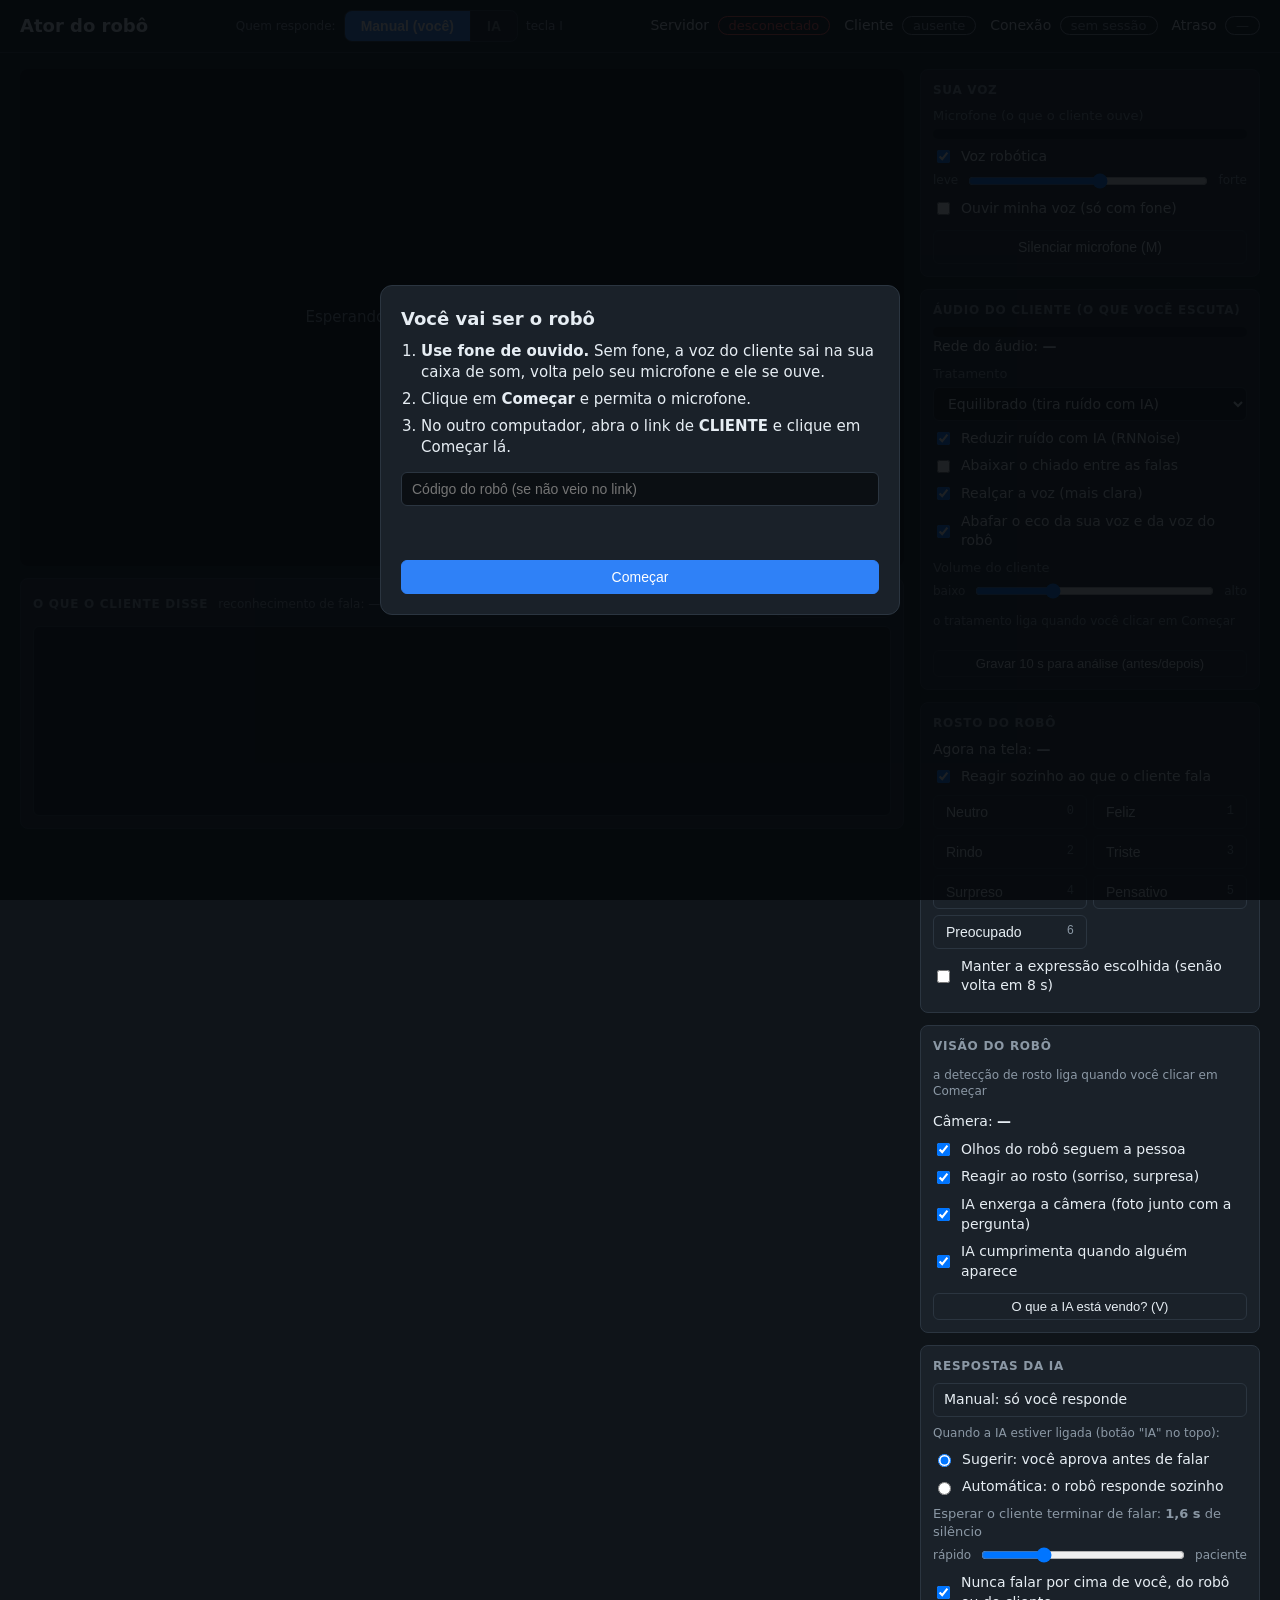
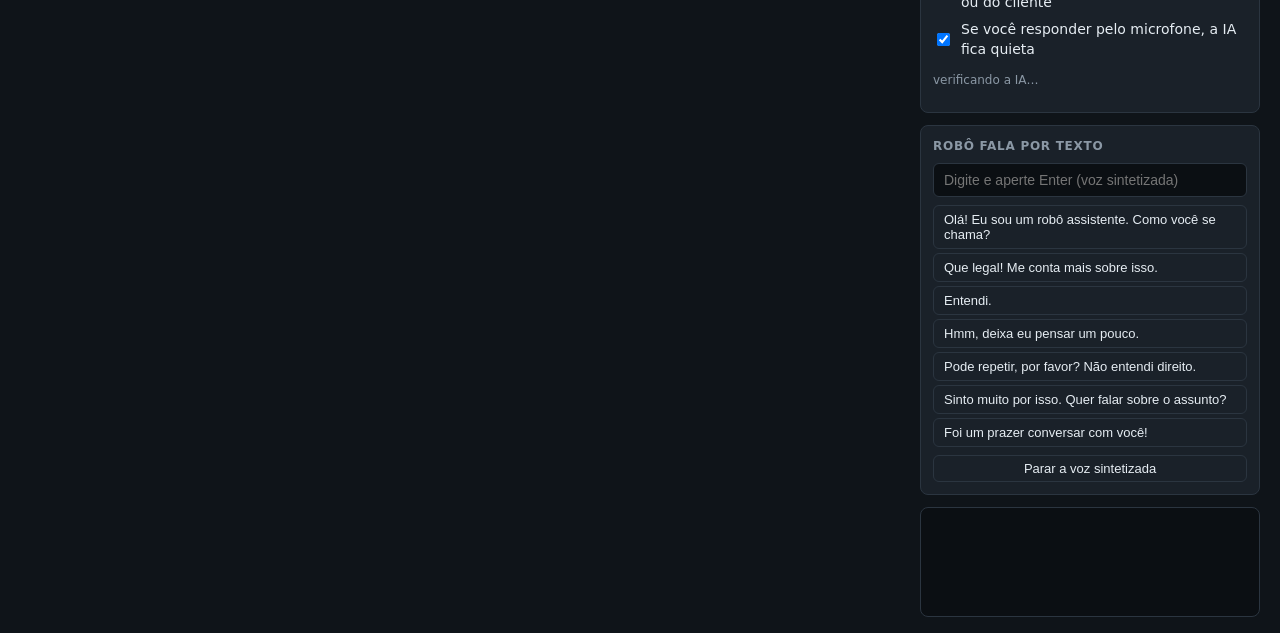
<file: projeto/ator/index.html>
<!doctype html>
<html lang="pt-BR">
<head>
<meta charset="utf-8">
<meta name="viewport" content="width=device-width, initial-scale=1">
<title>Ator do robô</title>
<link rel="icon" href="data:,">
<link rel="stylesheet" href="estilo.css">
</head>
<body>
<header>
  <h1>Ator do robô</h1>
  <div class="quem-responde">
    <span class="dica">Quem responde:</span>
    <div class="seletor-modo" role="group" aria-label="Quem responde ao cliente">
      <button id="btnModoManual" type="button" class="ativo" aria-pressed="true">Manual (você)</button>
      <button id="btnModoIa" type="button" aria-pressed="false" disabled>IA</button>
    </div>
    <span class="dica">tecla I</span>
  </div>
  <ul class="selos">
    <li>Servidor <span id="stServidor" class="selo ruim">desconectado</span></li>
    <li>Cliente <span id="stCliente" class="selo neutro">ausente</span></li>
    <li>Conexão <span id="stConexao" class="selo neutro">sem sessão</span></li>
    <li>Atraso <span id="stRtt" class="selo neutro">—</span></li>
  </ul>
</header>

<main>
  <div class="coluna">
    <section class="video">
      <video id="videoCliente" autoplay playsinline></video>
      <canvas id="camadaVisao" class="camada-visao"></canvas>
      <div id="semVideo" class="sem-video">Esperando o cliente abrir a tela do robô…</div>
      <div id="legenda" class="legenda oculto"></div>
    </section>

    <section class="painel conversa">
      <div class="titulo-linha">
        <h2>O que o cliente disse</h2>
        <span id="stFala" class="dica">reconhecimento de fala: —</span>
        <button id="btnBaixar" type="button" class="pequeno">Baixar conversa</button>
      </div>
      <div id="historico" class="historico"></div>
    </section>
  </div>

  <aside>
    <section class="painel">
      <h2>Sua voz</h2>
      <label>Microfone (o que o cliente ouve)</label>
      <div class="medidor"><div id="nivelMic"></div></div>
      <label class="check"><input id="chkRobotica" type="checkbox" checked> Voz robótica</label>
      <div class="faixa">
        <span class="dica">leve</span>
        <input id="intensidade" type="range" min="0" max="100" value="55">
        <span class="dica">forte</span>
      </div>
      <label class="check"><input id="chkMonitor" type="checkbox"> Ouvir minha voz (só com fone)</label>
      <button id="btnMudo" type="button" class="largo">Silenciar microfone (M)</button>
    </section>

    <section class="painel">
      <h2>Áudio do cliente (o que você escuta)</h2>
      <div class="medidor"><div id="nivelCliente"></div></div>
      <div class="agora">Rede do áudio: <b id="redeAudio">—</b></div>
      <p id="dicaRede" class="dica oculto"></p>
      <label for="perfilAudio">Tratamento</label>
      <select id="perfilAudio">
        <option value="natural">Natural (voz mais fiel)</option>
        <option value="equilibrado" selected>Equilibrado (tira ruído com IA)</option>
        <option value="maximo">Máximo (também abaixa o chiado entre as falas)</option>
        <option value="personalizado">Personalizado</option>
      </select>
      <label class="check"><input id="chkReducao" type="checkbox" checked> Reduzir ruído com IA (RNNoise)</label>
      <label class="check"><input id="chkPortao" type="checkbox"> Abaixar o chiado entre as falas</label>
      <label class="check"><input id="chkRealce" type="checkbox" checked> Realçar a voz (mais clara)</label>
      <label class="check"><input id="chkAbafarEco" type="checkbox" checked> Abafar o eco da sua voz e da voz do robô</label>
      <label>Volume do cliente</label>
      <div class="faixa">
        <span class="dica">baixo</span>
        <input id="volumeCliente" type="range" min="50" max="400" value="160">
        <span class="dica">alto</span>
      </div>
      <p id="estadoAudio" class="dica">o tratamento liga quando você clicar em Começar</p>
      <button id="btnGravarAudio" type="button" class="pequeno largo">Gravar 10 s para análise (antes/depois)</button>
    </section>

    <section class="painel">
      <h2>Rosto do robô</h2>
      <div class="agora">Agora na tela: <b id="rostoAgora">—</b></div>
      <label class="check"><input id="chkAuto" type="checkbox" checked> Reagir sozinho ao que o cliente fala</label>
      <div class="expressoes" id="expressoes"></div>
      <label class="check"><input id="chkFixar" type="checkbox"> Manter a expressão escolhida (senão volta em 8 s)</label>
    </section>

    <section class="painel" id="painelVisao">
      <h2>Visão do robô</h2>
      <p id="estadoVisao" class="dica">a detecção de rosto liga quando você clicar em Começar</p>
      <div class="agora">Câmera: <b id="infoVisao">—</b></div>
      <label class="check"><input id="chkOlhar" type="checkbox" checked> Olhos do robô seguem a pessoa</label>
      <label class="check"><input id="chkEspelhar" type="checkbox" checked> Reagir ao rosto (sorriso, surpresa)</label>
      <label class="check"><input id="chkIaVe" type="checkbox" checked> IA enxerga a câmera (foto junto com a pergunta)</label>
      <label class="check"><input id="chkCumprimentar" type="checkbox" checked> IA cumprimenta quando alguém aparece</label>
      <button id="btnOQueVe" type="button" class="pequeno largo">O que a IA está vendo? (V)</button>
    </section>

    <section class="painel" id="painelIa">
      <h2>Respostas da IA</h2>
      <div id="situacaoIa" class="situacao manual">Manual: só você responde</div>
      <label class="dica">Quando a IA estiver ligada (botão "IA" no topo):</label>
      <label class="check"><input type="radio" name="subIa" value="sugerir" checked> Sugerir: você aprova antes de falar</label>
      <label class="check"><input type="radio" name="subIa" value="automatica"> Automática: o robô responde sozinho</label>
      <label>Esperar o cliente terminar de falar: <b id="esperaIaTxt">1,6 s</b> de silêncio</label>
      <div class="faixa">
        <span class="dica">rápido</span>
        <input id="esperaIa" type="range" min="600" max="4000" step="100" value="1600">
        <span class="dica">paciente</span>
      </div>
      <label class="check"><input id="chkEsperarVez" type="checkbox" checked> Nunca falar por cima de você, do robô ou do cliente</label>
      <label class="check"><input id="chkAtorAssume" type="checkbox" checked> Se você responder pelo microfone, a IA fica quieta</label>
      <p id="estadoIa" class="dica">verificando a IA…</p>
      <div id="sugestaoIa" class="sugestao oculto">
        <div class="dica">Sugestão da IA <b id="emocaoIa"></b></div>
        <textarea id="textoIa" rows="3" maxlength="500"></textarea>
        <div class="botoes-linha">
          <button id="btnFalarIa" type="button" class="primario">Falar (Enter)</button>
          <button id="btnDescartarIa" type="button">Descartar</button>
        </div>
      </div>
    </section>

    <section class="painel">
      <h2>Robô fala por texto</h2>
      <form id="formFalar" class="linha" autocomplete="off">
        <input id="textoFalar" type="text" maxlength="500" placeholder="Digite e aperte Enter (voz sintetizada)">
      </form>
      <div class="frases" id="frases"></div>
      <button id="btnCalar" type="button" class="pequeno largo">Parar a voz sintetizada</button>
    </section>

    <pre id="log"></pre>
  </aside>
</main>

<!-- Começar: libera microfone e áudio (o navegador exige um clique) -->
<section id="inicio" class="inicio">
  <div class="cartao">
    <h1>Você vai ser o robô</h1>
    <ol>
      <li><b>Use fone de ouvido.</b> Sem fone, a voz do cliente sai na sua caixa de som, volta pelo seu microfone e ele se ouve.</li>
      <li>Clique em <b>Começar</b> e permita o microfone.</li>
      <li>No outro computador, abra o link de <b>CLIENTE</b> e clique em Começar lá.</li>
    </ol>
    <input id="token" type="password" placeholder="Código do robô (se não veio no link)" autocomplete="off">
    <p id="avisoInicio" class="aviso"></p>
    <button id="btnComecar" type="button" class="primario largo">Começar</button>
  </div>
</section>

<script src="visao.js"></script>
<script src="audio_cliente.js"></script>
<script src="app.js"></script>
</body>
</html>
</file>
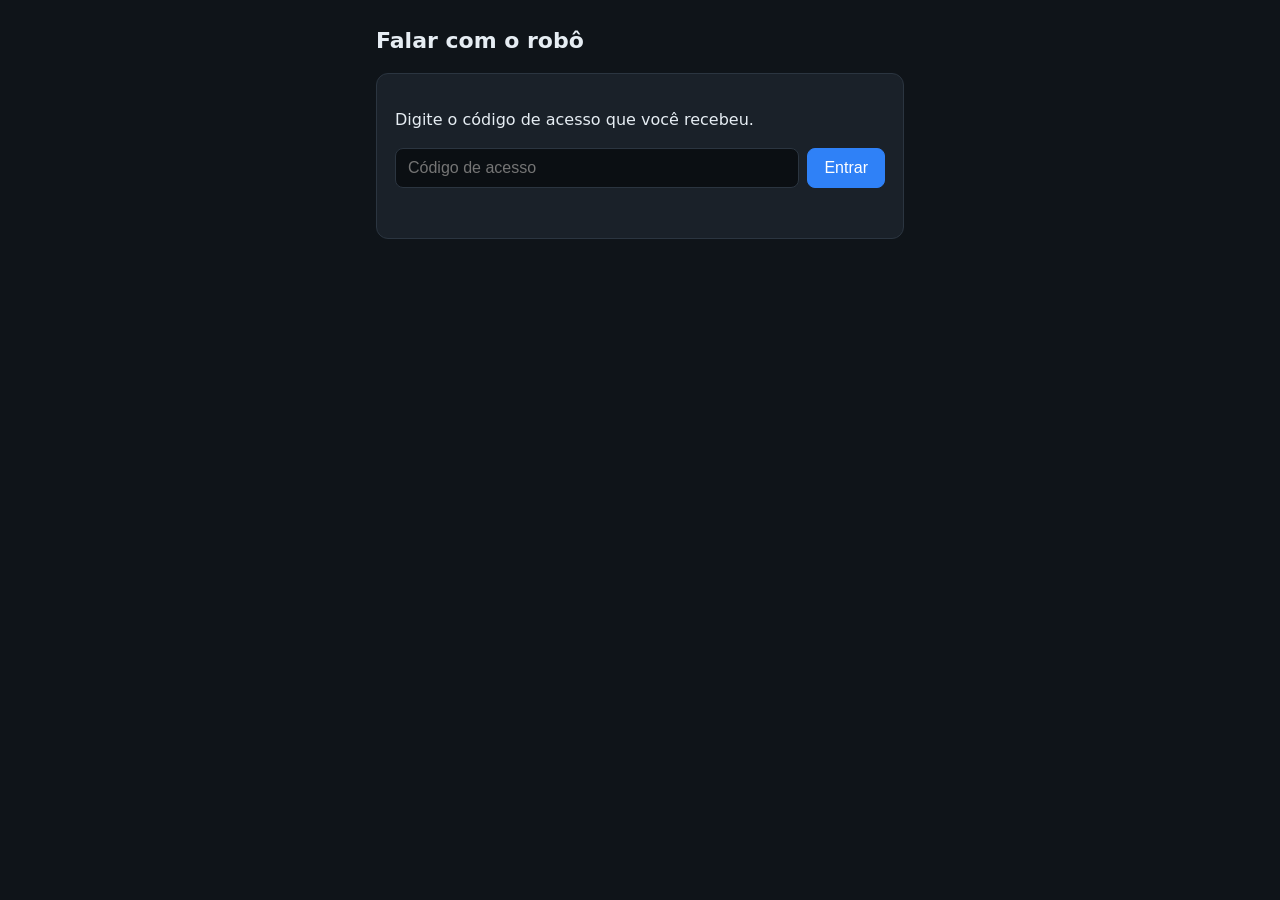
<file: projeto/cliente/index.html>
<!doctype html>
<html lang="pt-BR">
<head>
<meta charset="utf-8">
<meta name="viewport" content="width=device-width, initial-scale=1">
<title>Falar com o robô</title>
<link rel="stylesheet" href="estilo.css">
</head>
<body>
<main>
  <h1>Falar com o robô</h1>

  <section id="telaLogin" class="cartao">
    <p>Digite o código de acesso que você recebeu.</p>
    <form id="formLogin">
      <input id="token" type="password" placeholder="Código de acesso" autocomplete="off">
      <button class="primario" type="submit">Entrar</button>
    </form>
    <p id="erroLogin" class="aviso"></p>
  </section>

  <section id="telaPrincipal" class="cartao oculto">
    <ul class="estados">
      <li>Robô <span id="stRobo" class="selo ruim">offline</span></li>
      <li>Operador <span id="stOperador" class="selo ruim">offline</span></li>
    </ul>

    <p id="mensagem" class="mensagem"></p>

    <div class="acoes">
      <button id="btnPedir" class="primario grande" disabled>Solicitar atendimento</button>
      <button id="btnCancelar" class="oculto">Cancelar pedido</button>
    </div>

    <div id="painelSessao" class="oculto">
      <div class="medidores">
        <div><label>Seu microfone</label><div class="medidor"><div id="nivelMic"></div></div></div>
        <div><label>Voz do robô</label><div class="medidor"><div id="nivelRobo"></div></div></div>
      </div>
      <div class="acoes">
        <button id="btnMudo" disabled>Silenciar microfone</button>
        <button id="btnEncerrar">Encerrar atendimento</button>
      </div>

      <div class="terminal">
        <div class="term-titulo">Conversa</div>
        <div id="termSaida" class="term-saida"></div>
        <form id="termForm" class="term-linha" autocomplete="off">
          <span class="prompt">&gt;</span>
          <input id="termEntrada" type="text" maxlength="500" disabled placeholder="Aguardando conexão…">
        </form>
        <div class="dica">Comandos do robô: ajuda, status, hora, fps, eco &lt;texto&gt;</div>
      </div>
    </div>

    <div class="camera-bloco">
      <div class="camera-topo">
        <label>Sua câmera</label>
        <button id="btnCamera" type="button">Ligar câmera</button>
      </div>
      <div class="camera">
        <video id="minhaCamera" autoplay muted playsinline></video>
        <div id="semCamera" class="sem-camera">Câmera desligada</div>
      </div>
      <p id="avisoCamera" class="aviso-camera">Só você vê esta imagem: ela não é enviada ao robô nem ao operador.</p>
    </div>
  </section>

  <audio id="audioRobo" autoplay></audio>
</main>
<script src="app.js"></script>
</body>
</html>
</file>
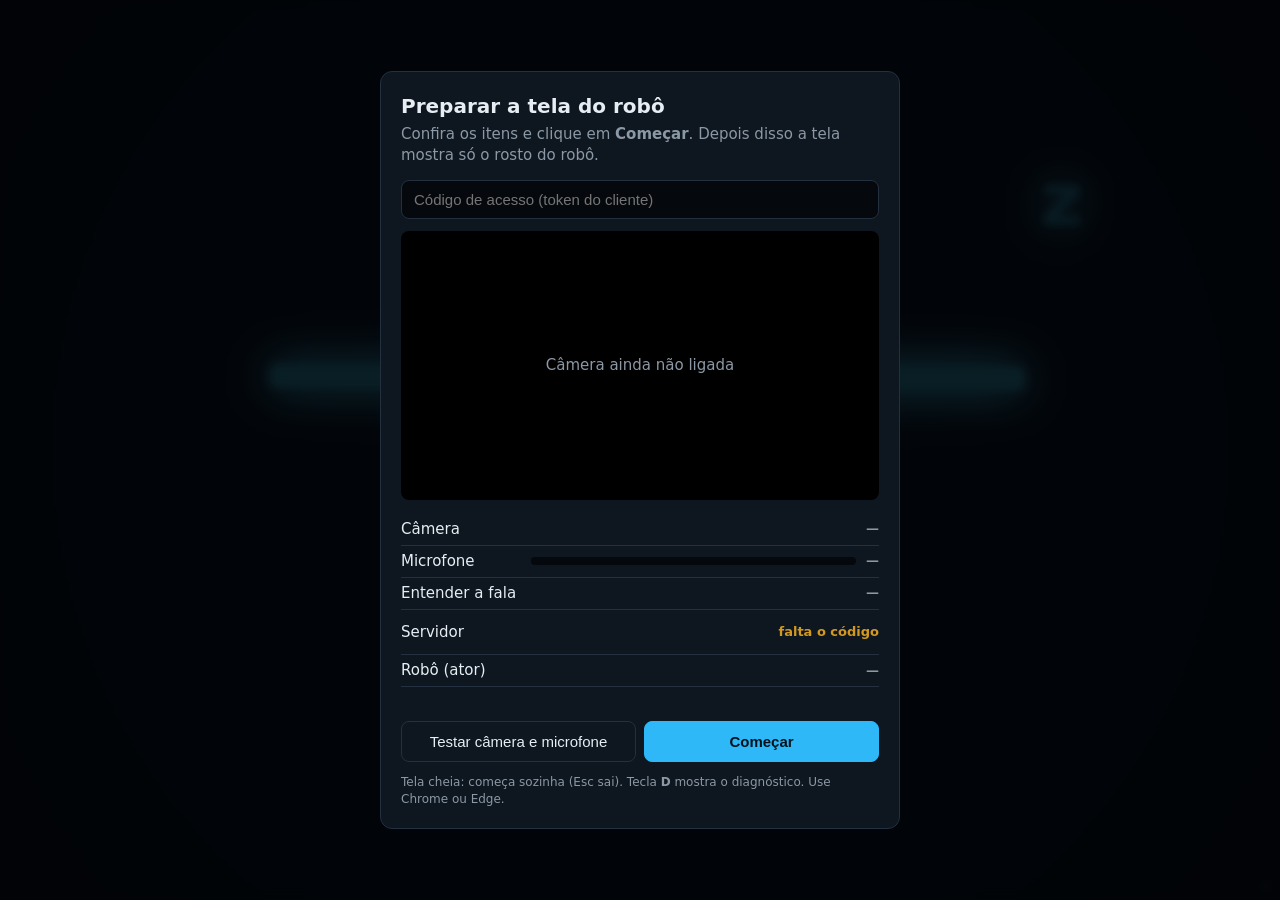
<file: projeto/conversa/index.html>
<!doctype html>
<html lang="pt-BR">
<head>
<meta charset="utf-8">
<meta name="viewport" content="width=device-width, initial-scale=1">
<title>Robô</title>
<link rel="icon" href="data:,">
<link rel="stylesheet" href="estilo.css">
</head>
<body>
<canvas id="rosto"></canvas>
<audio id="vozRobo" autoplay></audio>
<div id="ponto" class="ponto" title="Tecla D: diagnóstico"></div>

<!-- Tela de preparo: quem monta o experimento vê; some ao clicar em Começar -->
<section id="preparo" class="preparo">
  <div class="cartao">
    <h1>Preparar a tela do robô</h1>
    <p class="sub">Confira os itens e clique em <strong>Começar</strong>. Depois disso a tela mostra só o rosto do robô.</p>

    <div id="blocoToken" class="linha-token oculto">
      <input id="token" type="password" placeholder="Código de acesso (token do cliente)" autocomplete="off">
    </div>

    <div class="previa">
      <video id="previa" autoplay muted playsinline></video>
      <div id="semPrevia" class="sem-previa">Câmera ainda não ligada</div>
    </div>

    <ul class="checagens">
      <li><span>Câmera</span><b id="ckCamera" class="ck">—</b></li>
      <li><span>Microfone</span><span class="medidor"><span id="nivelMic"></span></span><b id="ckMic" class="ck">—</b></li>
      <li><span>Entender a fala</span><b id="ckFala" class="ck">—</b></li>
      <li><span>Servidor</span><b id="ckServidor" class="ck">—</b></li>
      <li><span>Robô (ator)</span><b id="ckAtor" class="ck">—</b></li>
    </ul>

    <p id="avisoPreparo" class="aviso"></p>
    <div class="botoes">
      <button id="btnTestar" type="button">Testar câmera e microfone</button>
      <button id="btnComecar" type="button" class="primario">Começar</button>
    </div>
    <p class="dica">Tela cheia: começa sozinha (Esc sai). Tecla <b>D</b> mostra o diagnóstico. Use Chrome ou Edge.</p>
  </div>
</section>

<!-- Diagnóstico discreto (tecla D) -->
<aside id="diag" class="diag oculto">
  <div><b>Conexão:</b> <span id="dConexao">—</span></div>
  <div><b>Fala:</b> <span id="dFala">—</span></div>
  <div><b>Ouvido:</b> <span id="dTexto">—</span></div>
  <div><b>Expressão:</b> <span id="dExpressao">—</span></div>
</aside>

<script src="emocao.js"></script>
<script src="rosto.js"></script>
<script src="app.js"></script>
</body>
</html>
</file>
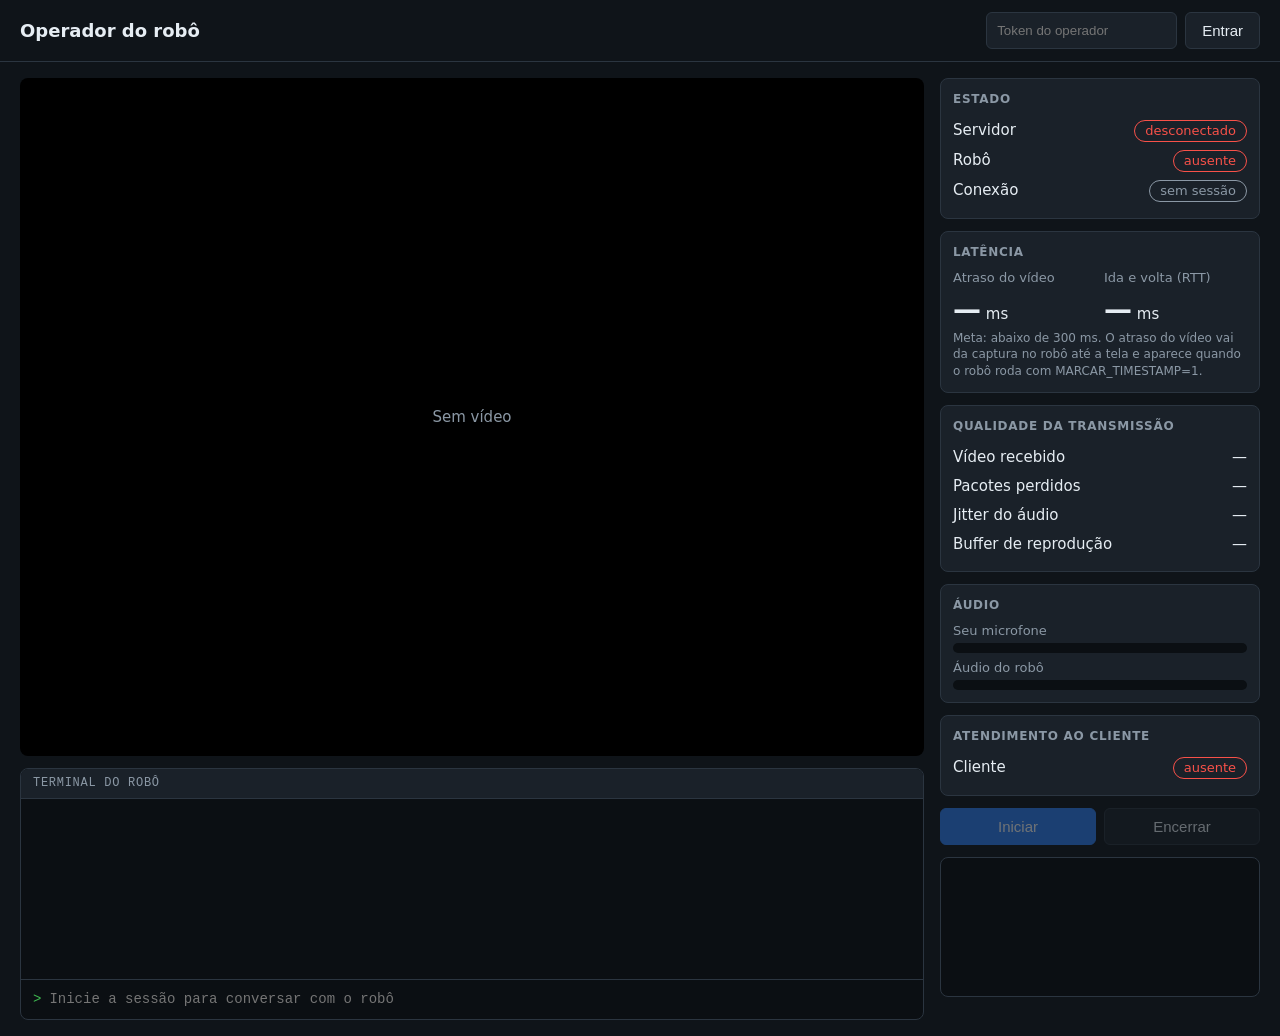
<file: projeto/operador/index.html>
<!doctype html>
<html lang="pt-BR">
<head>
<meta charset="utf-8">
<meta name="viewport" content="width=device-width, initial-scale=1">
<title>Operador do robô</title>
<link rel="stylesheet" href="estilo.css">
</head>
<body>
<header>
  <h1>Operador do robô</h1>
  <div class="login">
    <input id="token" type="password" placeholder="Token do operador" autocomplete="off">
    <button id="btnEntrar">Entrar</button>
  </div>
</header>

<main>
  <div class="coluna">
    <section class="video">
      <video id="video" autoplay playsinline></video>
      <div id="semVideo" class="sem-video">Sem vídeo</div>
    </section>

    <section class="terminal">
      <div class="term-titulo">Terminal do robô</div>
      <div id="termSaida" class="term-saida"></div>
      <form id="termForm" class="term-linha" autocomplete="off">
        <span class="prompt">&gt;</span>
        <input id="termEntrada" type="text" maxlength="500" disabled
               placeholder="Inicie a sessão para conversar com o robô">
      </form>
    </section>
  </div>

  <aside>
    <div class="painel">
      <h2>Estado</h2>
      <ul class="estados">
        <li>Servidor <span id="stServidor" class="selo ruim">desconectado</span></li>
        <li>Robô <span id="stRobo" class="selo ruim">ausente</span></li>
        <li>Conexão <span id="stConexao" class="selo neutro">sem sessão</span></li>
      </ul>
    </div>

    <div class="painel">
      <h2>Latência</h2>
      <div class="latencias">
        <div>
          <label>Atraso do vídeo</label>
          <div class="latencia"><span id="atrasoVideo" class="valor">—</span><span class="un"> ms</span></div>
        </div>
        <div>
          <label>Ida e volta (RTT)</label>
          <div class="latencia"><span id="latencia" class="valor">—</span><span class="un"> ms</span></div>
        </div>
      </div>
      <div class="dica" id="dicaAtraso">Meta: abaixo de 300 ms. O atraso do vídeo vai da captura no robô até a tela e aparece quando o robô roda com MARCAR_TIMESTAMP=1.</div>
    </div>

    <div class="painel">
      <h2>Qualidade da transmissão</h2>
      <ul class="estados metricas">
        <li>Vídeo recebido <span id="mFps">—</span></li>
        <li>Pacotes perdidos <span id="mPerda">—</span></li>
        <li>Jitter do áudio <span id="mJitter">—</span></li>
        <li>Buffer de reprodução <span id="mBuffer">—</span></li>
      </ul>
    </div>

    <div class="painel">
      <h2>Áudio</h2>
      <label>Seu microfone</label>
      <div class="medidor"><div id="nivelMic"></div></div>
      <label>Áudio do robô</label>
      <div class="medidor"><div id="nivelRobo"></div></div>
    </div>

    <div class="painel" id="painelAtendimento">
      <h2>Atendimento ao cliente</h2>
      <ul class="estados">
        <li>Cliente <span id="stCliente" class="selo ruim">ausente</span></li>
      </ul>
      <div id="caixaPedido" class="pedido oculto">
        <strong>Um cliente quer falar com o robô.</strong>
        <div class="botoes">
          <button id="btnAceitar" class="primario">Aceitar</button>
          <button id="btnRecusar">Recusar</button>
        </div>
      </div>
      <div id="caixaAtendimento" class="oculto">
        <div class="dica">Atendimento em andamento (áudio e chat; o cliente não vê o vídeo). Você acompanha a conversa aqui.</div>
        <div id="chatAtendimento" class="chat-atend"></div>
        <form id="formMensagem" class="msg-linha" autocomplete="off">
          <input id="msgOperador" type="text" maxlength="500" placeholder="Escrever ao cliente…">
          <button type="submit">Enviar</button>
        </form>
        <button id="btnEncerrarAtendimento" class="largo">Encerrar atendimento</button>
      </div>
    </div>

    <div class="botoes">
      <button id="btnIniciar" class="primario" disabled>Iniciar</button>
      <button id="btnEncerrar" disabled>Encerrar</button>
    </div>
    <pre id="log"></pre>
  </aside>
</main>
<script src="app.js"></script>
</body>
</html>
</file>
<file: projeto/ator/estilo.css>
:root {
  --fundo: #0f1419; --painel: #1a2129; --borda: #2b3540; --texto: #e6edf3; --suave: #8b98a5;
  --ok: #3fb950; --aviso: #d29922; --ruim: #f85149; --acento: #2f81f7;
}
* { box-sizing: border-box; }
body { margin: 0; background: var(--fundo); color: var(--texto); font: 15px/1.4 system-ui, sans-serif; }
header { display: flex; justify-content: space-between; align-items: center; gap: 12px; flex-wrap: wrap;
  padding: 10px 20px; border-bottom: 1px solid var(--borda); }
h1 { font-size: 18px; margin: 0; }
h2 { font-size: 12px; text-transform: uppercase; letter-spacing: .06em; color: var(--suave); margin: 0 0 8px; }
.selos { list-style: none; display: flex; gap: 14px; flex-wrap: wrap; margin: 0; padding: 0; font-size: 14px; }
.selo { padding: 1px 10px; border-radius: 999px; font-size: 13px; border: 1px solid currentColor; margin-left: 4px; }
.selo.ok { color: var(--ok); } .selo.ruim { color: var(--ruim); }
.selo.aviso { color: var(--aviso); } .selo.neutro { color: var(--suave); }
main { display: grid; grid-template-columns: minmax(0, 1fr) 340px; gap: 16px; padding: 16px 20px; }
.coluna { min-width: 0; display: flex; flex-direction: column; gap: 12px; }
.video { position: relative; background: #000; border-radius: 8px; aspect-ratio: 16 / 9; overflow: hidden; }
.video video { width: 100%; height: 100%; object-fit: contain; display: block; }
.sem-video { position: absolute; inset: 0; display: grid; place-items: center; color: var(--suave); padding: 16px; text-align: center; }
.legenda { position: absolute; left: 50%; bottom: 14px; transform: translateX(-50%); max-width: 92%;
  background: rgba(0, 0, 0, .72); padding: 6px 14px; border-radius: 6px; font-size: 20px; text-align: center; }
.legenda.parcial { color: #c9d1d9; font-style: italic; }
.painel { background: var(--painel); border: 1px solid var(--borda); border-radius: 8px; padding: 12px; margin-bottom: 12px; }
.coluna .painel { margin-bottom: 0; }
.titulo-linha { display: flex; align-items: center; gap: 10px; margin-bottom: 8px; }
.titulo-linha h2 { margin: 0; }
.titulo-linha button { margin-left: auto; }
.historico { height: 190px; overflow-y: auto; background: #0b0f13; border: 1px solid var(--borda); border-radius: 6px;
  padding: 6px 10px; font-size: 14px; }
.historico .lin { padding: 3px 0; border-bottom: 1px solid #151c23; }
.historico .hora { color: var(--suave); font-size: 12px; margin-right: 6px; font-variant-numeric: tabular-nums; }
.historico .robo { color: #79c0ff; }
.historico .emo { font-size: 12px; border-radius: 999px; padding: 0 7px; margin-left: 6px; border: 1px solid currentColor; }
.emo.triste { color: #79a8ff; } .emo.feliz, .emo.rindo { color: #56d364; } .emo.surpreso { color: #e3b341; }
.emo.preocupado { color: #f0883e; } .emo.pensativo { color: #d2a8ff; }
label { display: block; font-size: 13px; color: var(--suave); margin: 8px 0 4px; }
label.check { display: flex; align-items: center; gap: 8px; color: var(--texto); font-size: 14px; cursor: pointer; }
.medidor { height: 10px; background: #0b0f13; border-radius: 5px; overflow: hidden; }
.medidor > div { height: 100%; width: 0; background: var(--ok); transition: width .08s linear; }
.faixa { display: flex; align-items: center; gap: 8px; }
.faixa input { flex: 1; }
.dica { color: var(--suave); font-size: 12px; }
button { background: var(--painel); border: 1px solid var(--borda); color: var(--texto); border-radius: 6px;
  padding: 8px 12px; cursor: pointer; font-size: 14px; }
button:hover { border-color: #3d4b5a; }
button.primario { background: var(--acento); border-color: var(--acento); color: #fff; }
button.largo { width: 100%; margin-top: 8px; }
button.pequeno { padding: 5px 10px; font-size: 13px; }
button.ativo { background: #1f6feb33; border-color: var(--acento); }
button.mudo { background: #f8514933; border-color: var(--ruim); }
.agora { font-size: 14px; margin-bottom: 4px; }
.expressoes { display: grid; grid-template-columns: repeat(2, 1fr); gap: 6px; margin: 8px 0; }
.expressoes button { text-align: left; }
.expressoes kbd { float: right; color: var(--suave); font-size: 12px; }
.linha input, input[type=text], input[type=password] { width: 100%; background: #0b0f13; border: 1px solid var(--borda);
  color: var(--texto); border-radius: 6px; padding: 8px 10px; font-size: 14px; }
.frases { display: flex; flex-direction: column; gap: 4px; margin-top: 8px; }
.frases button { text-align: left; font-size: 13px; padding: 6px 10px; }
#log { background: #0b0f13; border: 1px solid var(--borda); border-radius: 8px; padding: 8px; height: 110px;
  overflow: auto; font-size: 12px; color: var(--suave); margin: 0; white-space: pre-wrap; }
.oculto { display: none !important; }
.inicio { position: fixed; inset: 0; display: grid; place-items: center; background: rgba(5, 8, 12, .9); padding: 16px; }
.inicio .cartao { width: min(520px, 100%); background: var(--painel); border: 1px solid var(--borda); border-radius: 12px; padding: 20px; }
.inicio h1 { margin-bottom: 10px; }
.inicio ol { padding-left: 20px; margin: 0 0 14px; }
.inicio li { margin-bottom: 6px; }
.aviso { color: var(--aviso); min-height: 1.3em; font-size: 14px; }
@media (max-width: 900px) { main { grid-template-columns: 1fr; } }

/* respostas da IA */
.sugestao { margin-top: 8px; }
textarea { width: 100%; background: #0b0f13; border: 1px solid var(--borda); color: var(--texto);
  border-radius: 6px; padding: 8px 10px; font: inherit; font-size: 14px; resize: vertical; margin: 4px 0 8px; }
.botoes-linha { display: flex; gap: 8px; }
.botoes-linha button { flex: 1; }
#estadoIa.erro { color: var(--ruim); }
.historico .ia { color: #d2a8ff; }

/* alternar Manual / IA */
.quem-responde { display: flex; align-items: center; gap: 8px; }
.seletor-modo { display: inline-flex; border: 1px solid var(--borda); border-radius: 8px; overflow: hidden; }
.seletor-modo button { border: 0; border-radius: 0; padding: 7px 16px; font-weight: 600; }
.seletor-modo button + button { border-left: 1px solid var(--borda); }
.seletor-modo button.ativo { background: var(--acento); color: #fff; }
.seletor-modo button#btnModoIa.ativo { background: #8957e5; }
.seletor-modo button:disabled { opacity: .45; cursor: not-allowed; }
.situacao { padding: 6px 10px; border-radius: 6px; font-size: 14px; margin: 4px 0 8px; border: 1px solid var(--borda); }
.situacao.manual { color: var(--texto); }
.situacao.ia { color: #d2a8ff; border-color: #8957e5; }

/* visão do robô */
.camada-visao { position: absolute; inset: 0; width: 100%; height: 100%; pointer-events: none; }
#estadoVisao.erro { color: var(--ruim); }
.historico .sistema { color: var(--suave); font-style: italic; }

/* áudio do cliente */
select { width: 100%; background: #0b0f13; border: 1px solid var(--borda); color: var(--texto);
  border-radius: 6px; padding: 7px 10px; font: inherit; font-size: 14px; }
#estadoAudio.erro, #dicaRede.ruim { color: var(--ruim); }
#dicaRede.aviso { color: var(--aviso); }
#redeAudio.ok { color: var(--ok); } #redeAudio.aviso { color: var(--aviso); } #redeAudio.ruim { color: var(--ruim); }
</file>
<file: projeto/cliente/estilo.css>
:root {
  --fundo: #0f1419; --painel: #1a2129; --borda: #2b3540; --texto: #e6edf3; --suave: #8b98a5;
  --ok: #3fb950; --aviso: #d29922; --ruim: #f85149; --acento: #2f81f7;
}
* { box-sizing: border-box; }
body { margin: 0; background: var(--fundo); color: var(--texto); font: 16px/1.5 system-ui, sans-serif; }
main { max-width: 560px; margin: 0 auto; padding: 24px 16px; }
h1 { font-size: 22px; margin: 0 0 16px; }
.oculto { display: none !important; }
.cartao { background: var(--painel); border: 1px solid var(--borda); border-radius: 12px; padding: 18px; }
input[type=password], input[type=text] { background: #0b0f13; border: 1px solid var(--borda); color: var(--texto);
  border-radius: 8px; padding: 10px 12px; font-size: 16px; }
#formLogin { display: flex; gap: 8px; }
#formLogin input { flex: 1; min-width: 0; }
button { background: var(--painel); border: 1px solid var(--borda); color: var(--texto); border-radius: 8px;
  padding: 10px 16px; cursor: pointer; font-size: 16px; }
button.primario { background: var(--acento); border-color: var(--acento); color: #fff; }
button.grande { width: 100%; padding: 14px; font-size: 18px; }
button:disabled { opacity: .45; cursor: not-allowed; }
.estados { list-style: none; margin: 0 0 12px; padding: 0; display: flex; gap: 20px; flex-wrap: wrap; }
.selo { padding: 1px 10px; border-radius: 999px; font-size: 13px; border: 1px solid currentColor; margin-left: 6px; }
.selo.ok { color: var(--ok); } .selo.ruim { color: var(--ruim); } .selo.aviso { color: var(--aviso); }
.mensagem { min-height: 3em; margin: 8px 0 14px; }
.aviso { color: var(--aviso); margin: 10px 0 0; min-height: 1.4em; }
.acoes { display: flex; gap: 8px; flex-wrap: wrap; margin-bottom: 14px; }
.acoes button { flex: 1; }
.medidores { display: grid; grid-template-columns: 1fr 1fr; gap: 12px; margin-bottom: 12px; }
label { display: block; font-size: 13px; color: var(--suave); margin-bottom: 4px; }
.medidor { height: 10px; background: #0b0f13; border-radius: 5px; overflow: hidden; }
.medidor > div { height: 100%; width: 0; background: var(--ok); transition: width .08s linear; }
.terminal { background: #0b0f13; border: 1px solid var(--borda); border-radius: 8px; overflow: hidden;
  font-family: ui-monospace, Consolas, monospace; font-size: 14px; }
.term-titulo { padding: 6px 12px; background: var(--painel); border-bottom: 1px solid var(--borda);
  font-size: 12px; color: var(--suave); text-transform: uppercase; letter-spacing: .06em; }
.term-saida { height: 200px; overflow-y: auto; padding: 8px 12px; }
.lin { white-space: pre-wrap; word-break: break-word; padding: 1px 0; }
.lin.eu { color: var(--ok); } .lin.robo { color: #79c0ff; } .lin.op { color: #d2a8ff; }
.lin.sis { color: var(--suave); font-style: italic; }
.term-linha { display: flex; align-items: center; gap: 8px; padding: 6px 12px; border-top: 1px solid var(--borda); }
.term-linha .prompt { color: var(--ok); }
.term-linha input { flex: 1; min-width: 0; background: transparent; border: 0; outline: 0; padding: 4px 0;
  color: var(--texto); font: inherit; }
.dica { color: var(--suave); font-size: 12px; padding: 6px 12px; border-top: 1px solid var(--borda); }
.camera-bloco { margin-top: 18px; padding-top: 16px; border-top: 1px solid var(--borda); }
.camera-topo { display: flex; align-items: center; justify-content: space-between; gap: 8px; margin-bottom: 8px; }
.camera-topo label { margin: 0; }
.camera-topo button { padding: 6px 14px; font-size: 14px; }
.camera { position: relative; background: #000; border-radius: 8px; aspect-ratio: 4 / 3; overflow: hidden; }
.camera video { width: 100%; height: 100%; object-fit: cover; display: block; transform: scaleX(-1); } /* espelhado, como um espelho */
.sem-camera { position: absolute; inset: 0; display: grid; place-items: center; color: var(--suave); font-size: 14px; }
.aviso-camera { margin: 8px 0 0; font-size: 13px; color: var(--suave); min-height: 1.4em; }
.aviso-camera.erro { color: var(--aviso); }
@media (max-width: 420px) { .medidores { grid-template-columns: 1fr; } }
</file>
<file: projeto/conversa/estilo.css>
:root {
  --fundo: #020407; --painel: #0e161f; --borda: #223040; --texto: #e6edf3; --suave: #8b98a5;
  --ok: #3fb950; --aviso: #d29922; --ruim: #f85149; --acento: #2fb8f7;
}
* { box-sizing: border-box; }
html, body { margin: 0; height: 100%; background: var(--fundo); color: var(--texto);
  font: 15px/1.4 system-ui, sans-serif; overflow: hidden; }
canvas#rosto { position: fixed; inset: 0; width: 100vw; height: 100vh; display: block; }
body.sem-cursor, body.sem-cursor * { cursor: none !important; }
.oculto { display: none !important; }

/* ponto de estado: quase invisível para quem conversa */
.ponto { position: fixed; right: 10px; bottom: 10px; width: 7px; height: 7px; border-radius: 50%;
  background: var(--suave); opacity: .35; }
.ponto.ok { background: var(--ok); opacity: .18; }
.ponto.aviso { background: var(--aviso); opacity: .6; }
.ponto.ruim { background: var(--ruim); opacity: .8; }

.preparo { position: fixed; inset: 0; display: grid; place-items: center; padding: 16px;
  background: rgba(2, 4, 7, .88); backdrop-filter: blur(4px); overflow-y: auto; }
.cartao { width: min(520px, 100%); background: var(--painel); border: 1px solid var(--borda);
  border-radius: 12px; padding: 20px; }
h1 { font-size: 20px; margin: 0 0 4px; }
.sub { color: var(--suave); margin: 0 0 14px; }
.previa { position: relative; background: #000; border-radius: 8px; aspect-ratio: 16 / 9; overflow: hidden; }
.previa video { width: 100%; height: 100%; object-fit: cover; transform: scaleX(-1); display: block; }
.sem-previa { position: absolute; inset: 0; display: grid; place-items: center; color: var(--suave); }
.checagens { list-style: none; padding: 0; margin: 14px 0 6px; }
.checagens li { display: flex; align-items: center; gap: 10px; padding: 5px 0; border-bottom: 1px solid var(--borda); }
.checagens li > span:first-child { flex: 0 0 120px; }
.checagens .ck { margin-left: auto; font-weight: 600; font-size: 13px; color: var(--suave); }
.ck.ok { color: var(--ok); } .ck.aviso { color: var(--aviso); } .ck.ruim { color: var(--ruim); }
.medidor { flex: 1; height: 8px; background: #05080c; border-radius: 4px; overflow: hidden; }
.medidor > span { display: block; height: 100%; width: 0; background: var(--ok); transition: width .08s linear; }
.aviso { color: var(--aviso); min-height: 1.3em; margin: 8px 0; font-size: 14px; }
.botoes { display: flex; gap: 8px; flex-wrap: wrap; }
.botoes button { flex: 1; min-width: 160px; }
button { background: var(--painel); border: 1px solid var(--borda); color: var(--texto); border-radius: 8px;
  padding: 11px 16px; cursor: pointer; font-size: 15px; }
button.primario { background: var(--acento); border-color: var(--acento); color: #00131c; font-weight: 600; }
button:disabled { opacity: .45; cursor: not-allowed; }
input { width: 100%; background: #05080c; border: 1px solid var(--borda); color: var(--texto);
  border-radius: 8px; padding: 10px 12px; font-size: 15px; margin-bottom: 12px; }
.dica { color: var(--suave); font-size: 12px; margin: 12px 0 0; }

.diag { position: fixed; left: 10px; bottom: 10px; max-width: min(520px, calc(100vw - 20px));
  background: rgba(14, 22, 31, .92); border: 1px solid var(--borda); border-radius: 8px; padding: 8px 10px;
  font: 12px/1.5 ui-monospace, Consolas, monospace; color: var(--suave); }
.diag b { color: var(--texto); font-weight: 600; }
</file>
<file: projeto/operador/estilo.css>
:root {
  --fundo: #0f1419; --painel: #1a2129; --borda: #2b3540; --texto: #e6edf3; --suave: #8b98a5;
  --ok: #3fb950; --aviso: #d29922; --ruim: #f85149; --acento: #2f81f7;
}
* { box-sizing: border-box; }
body { margin: 0; background: var(--fundo); color: var(--texto); font: 15px/1.4 system-ui, sans-serif; }
header { display: flex; justify-content: space-between; align-items: center; gap: 12px; flex-wrap: wrap;
  padding: 12px 20px; border-bottom: 1px solid var(--borda); }
h1 { font-size: 18px; margin: 0; }
h2 { font-size: 12px; text-transform: uppercase; letter-spacing: .06em; color: var(--suave); margin: 0 0 8px; }
.login { display: flex; gap: 8px; }
input { background: var(--painel); border: 1px solid var(--borda); color: var(--texto); border-radius: 6px; padding: 8px 10px; }
button { background: var(--painel); border: 1px solid var(--borda); color: var(--texto); border-radius: 6px;
  padding: 9px 16px; cursor: pointer; font-size: 15px; }
button.primario { background: var(--acento); border-color: var(--acento); color: #fff; }
button:disabled { opacity: .4; cursor: not-allowed; }
main { display: grid; grid-template-columns: minmax(0, 1fr) 320px; gap: 16px; padding: 16px 20px; }
.video { position: relative; background: #000; border-radius: 8px; aspect-ratio: 4 / 3; overflow: hidden; }
video { width: 100%; height: 100%; object-fit: contain; display: block; }
.sem-video { position: absolute; inset: 0; display: grid; place-items: center; color: var(--suave); }
.sem-video.oculto { display: none; }
.painel { background: var(--painel); border: 1px solid var(--borda); border-radius: 8px; padding: 12px; margin-bottom: 12px; }
.estados { list-style: none; margin: 0; padding: 0; }
.estados li { display: flex; justify-content: space-between; padding: 4px 0; }
.selo { padding: 1px 10px; border-radius: 999px; font-size: 13px; border: 1px solid currentColor; }
.selo.ok { color: var(--ok); } .selo.ruim { color: var(--ruim); }
.selo.aviso { color: var(--aviso); } .selo.neutro { color: var(--suave); }
.latencia .valor { font-size: 28px; font-weight: 600; font-variant-numeric: tabular-nums; }
.latencia .valor.ok { color: var(--ok); } .latencia .valor.aviso { color: var(--aviso); }
.latencia .valor.ruim { color: var(--ruim); }
.latencias { display: grid; grid-template-columns: 1fr 1fr; gap: 8px; }
.latencias label { margin-top: 0; }
.metricas li span { font-variant-numeric: tabular-nums; }
.metricas li span.ruim { color: var(--ruim); } .metricas li span.aviso { color: var(--aviso); }
.dica { color: var(--suave); font-size: 12px; }
label { display: block; font-size: 13px; color: var(--suave); margin: 6px 0 3px; }
.medidor { height: 10px; background: #0b0f13; border-radius: 5px; overflow: hidden; }
.medidor > div { height: 100%; width: 0; background: var(--ok); transition: width .08s linear; }
.botoes { display: flex; gap: 8px; margin-bottom: 12px; }
.botoes button { flex: 1; }
#log { background: #0b0f13; border: 1px solid var(--borda); border-radius: 8px; padding: 8px; height: 140px;
  overflow: auto; font-size: 12px; color: var(--suave); margin: 0; white-space: pre-wrap; }
.oculto { display: none !important; }
.pedido { border: 1px solid var(--aviso); border-radius: 6px; padding: 8px; margin: 8px 0; }
.pedido .botoes { margin: 8px 0 0; }
.chat-atend { height: 140px; overflow-y: auto; background: #0b0f13; border: 1px solid var(--borda); border-radius: 6px;
  padding: 6px 8px; margin: 8px 0; font-family: ui-monospace, Consolas, monospace; font-size: 13px; }
.chat-atend .lin { white-space: pre-wrap; word-break: break-word; }
.lin.cli { color: #d2a8ff; }
.msg-linha { display: flex; gap: 6px; margin-bottom: 8px; }
.msg-linha input { flex: 1; min-width: 0; }
button.largo { width: 100%; }
.coluna { min-width: 0; }
.terminal { margin-top: 12px; background: #0b0f13; border: 1px solid var(--borda); border-radius: 8px; overflow: hidden;
  font-family: ui-monospace, Consolas, monospace; font-size: 14px; }
.term-titulo { padding: 6px 12px; background: var(--painel); border-bottom: 1px solid var(--borda);
  font-size: 12px; color: var(--suave); text-transform: uppercase; letter-spacing: .06em; }
.term-saida { height: 180px; overflow-y: auto; padding: 8px 12px; }
.term-saida .lin { white-space: pre-wrap; word-break: break-word; padding: 1px 0; }
.lin.eu { color: var(--ok); } .lin.robo { color: #79c0ff; } .lin.sis { color: var(--suave); font-style: italic; }
.term-linha { display: flex; align-items: center; gap: 8px; padding: 6px 12px; border-top: 1px solid var(--borda); }
.term-linha .prompt { color: var(--ok); }
.term-linha input { flex: 1; background: transparent; border: 0; outline: 0; padding: 4px 0;
  color: var(--texto); font: inherit; }
@media (max-width: 860px) { main { grid-template-columns: 1fr; } }
</file>
